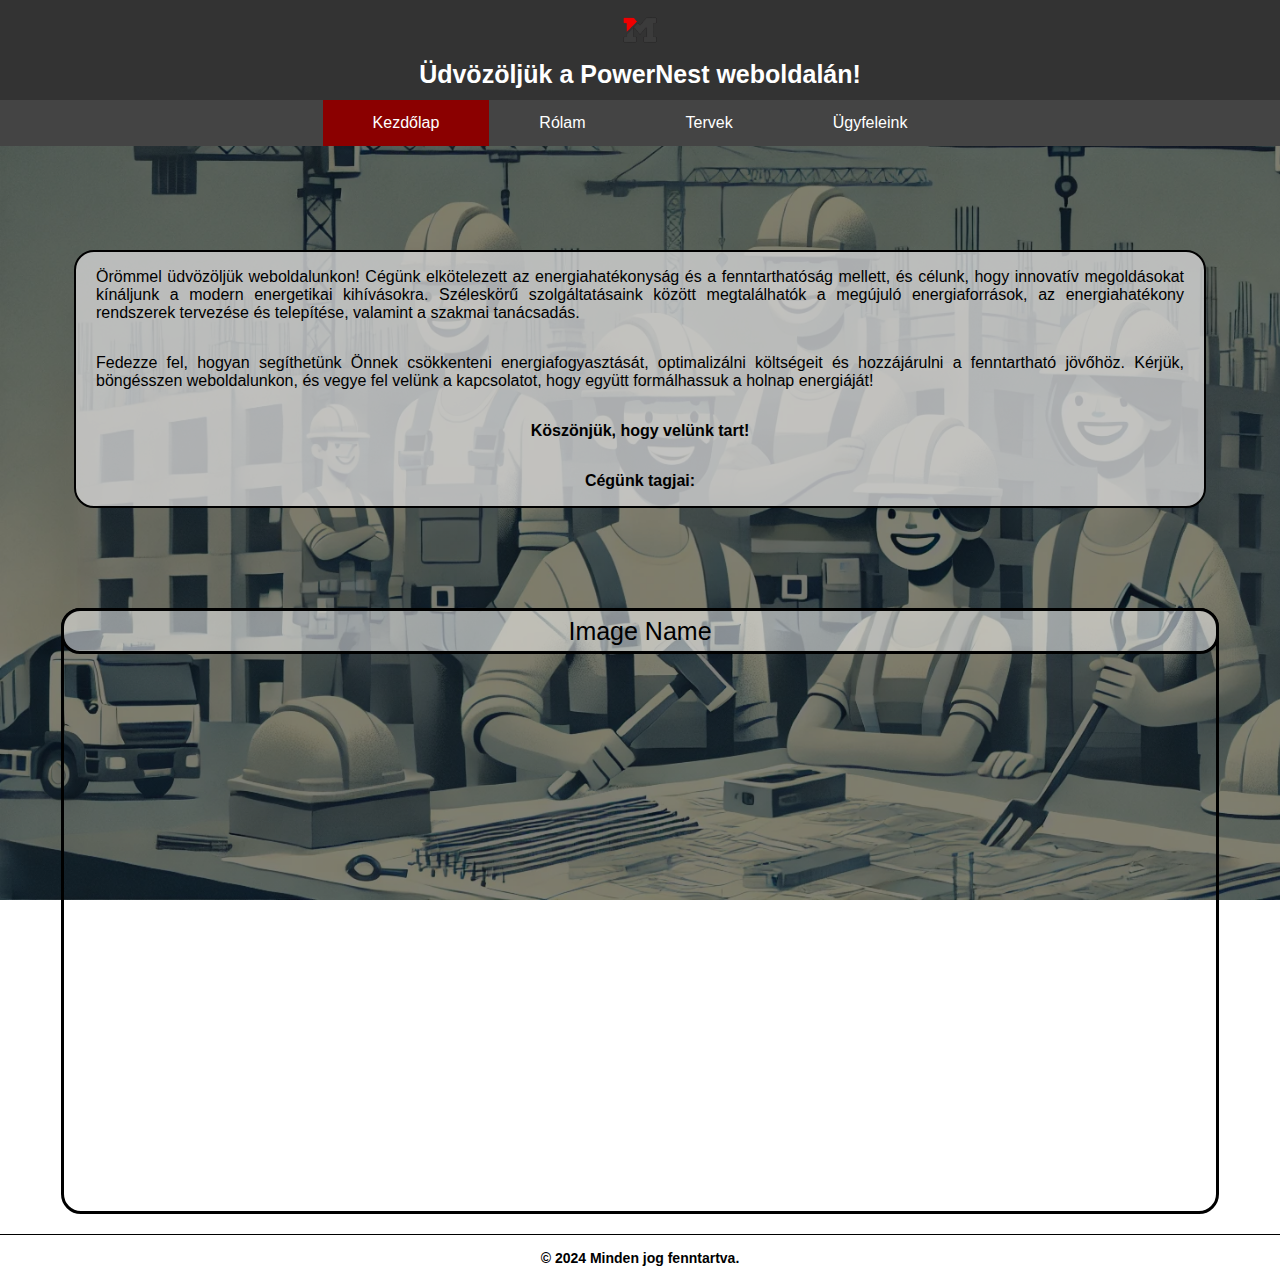
<file: index.html>
<!DOCTYPE html>
<html lang="hu">
<head>

    <meta charset="UTF-8">
    <meta name="viewport" content="width=device=width, initial-scale=1.0">
    <title>Kezdőlap</title>
    <link rel="icon" type="image/png" href="img/weblogo.png">
    <link rel="stylesheet" href="kinezet.css">
    <script src="nav.js"></script>

</head>
<body>
<div class="header">
    <img src="img/logo.png" alt="Logo">

    <h1>Üdvözöljük a PowerNest weboldalán!</h1>
</div>

<div class="nav">
    <a href="index.html" class="active">Kezdőlap</a>
    <a href="sajat_adatok.html">Rólam</a>
    <a href="valamioldal1.html">Tervek</a>
    <a href="valamioldal2.html">Ügyfeleink</a>
</div>

<div class="container2">
    <p>
        Örömmel üdvözöljük weboldalunkon! Cégünk elkötelezett az energiahatékonyság és a fenntarthatóság mellett, és célunk, hogy innovatív megoldásokat kínáljunk a modern energetikai kihívásokra. Széleskörű szolgáltatásaink között megtalálhatók a megújuló energiaforrások, az energiahatékony rendszerek tervezése és telepítése, valamint a szakmai tanácsadás.    </p>
    <p>
        Fedezze fel, hogyan segíthetünk Önnek csökkenteni energiafogyasztását, optimalizálni költségeit és hozzájárulni a fenntartható jövőhöz. Kérjük, böngésszen weboldalunkon, és vegye fel velünk a kapcsolatot, hogy együtt formálhassuk a holnap energiáját!  </p>
    <p style="font-weight: bold;">Köszönjük, hogy velünk tart!</p>
    <p style="font-weight: bold;">Cégünk tagjai:</p>
</div>

<section>
    <div id="imageName">Image Name</div>
    <h2 hidden id="hiddenheader">Section Header</h2>
</section>

<script src="image_generator.js"></script>

<footer>
    <p>© 2024 Minden jog fenntartva.</p>
</footer>

</body>

</html>
</file>
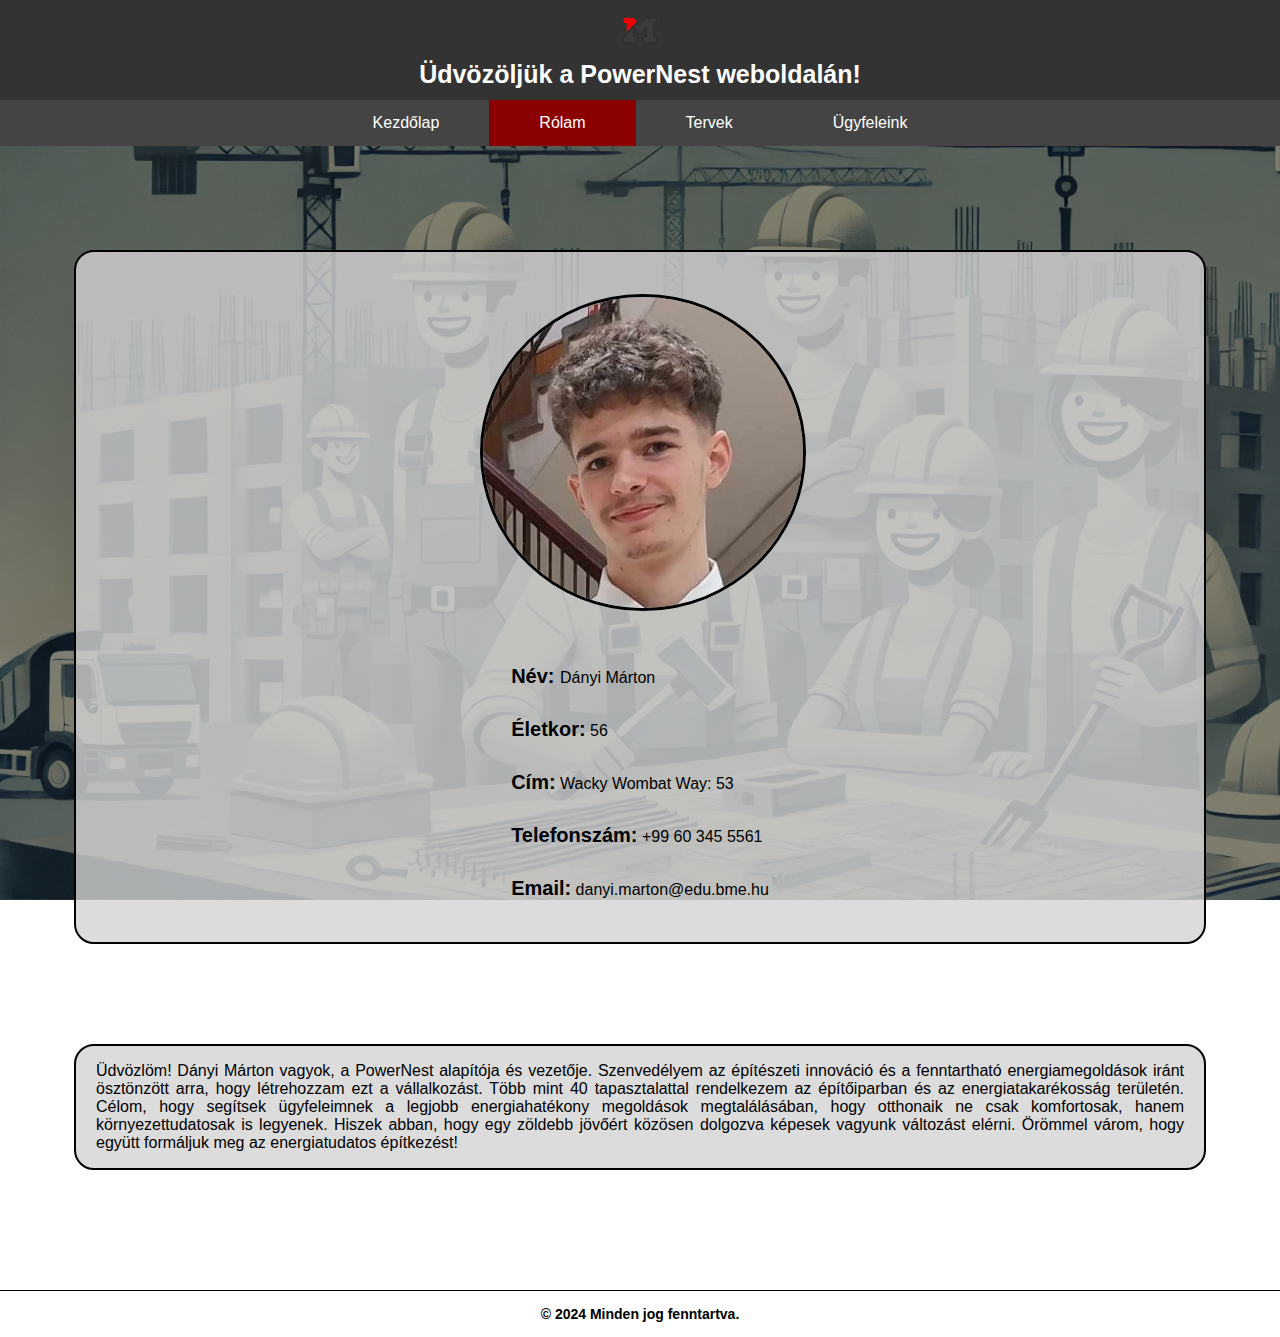
<file: sajat_adatok.html>
<!DOCTYPE html>
<html lang="hu">
<head>
    <meta charset="UTF-8">
    <meta name="viewport" content="width=device=width, initial-scale=1.0">
    <title>Rólam</title>
    <link rel="icon" type="image/png" href="img/weblogo.png">
    <link rel="stylesheet" href="kinezet.css">
    <script src="nav.js"></script>

</head>
<body>
<div class="header">
    <img src="img/logo.png" alt="Logo">
    <h1>Üdvözöljük a PowerNest weboldalán!</h1>
</div>
<div class="nav">
    <a href="index.html">Kezdőlap</a>
    <a href="sajat_adatok.html" class="active">Rólam</a>
    <a href="valamioldal1.html">Tervek</a>
    <a href="valamioldal2.html">Ügyfeleink</a>
</div>

<div class="container">
    <div class="image">
        <img src="img/arckep.png" alt="arckep" id="arckep">
    </div>
    <ul class="adatok">
        <li><p>Név: </p> Dányi Márton</li>
        <li><p>Életkor:</p> 56</li>
        <li><p>Cím:</p> Wacky Wombat Way: 53</li>
        <li><p>Telefonszám:</p> +99 60 345 5561</li>
        <li><p>Email:</p> danyi.marton@edu.bme.hu</li>

    </ul>
</div>

<div class="container3">
    <p>
        Üdvözlöm! Dányi Márton vagyok, a PowerNest alapítója és vezetője. Szenvedélyem az építészeti innováció és a fenntartható energiamegoldások iránt ösztönzött arra, hogy létrehozzam ezt a vállalkozást. Több mint 40 tapasztalattal rendelkezem az építőiparban és az energiatakarékosság területén.
        Célom, hogy segítsek ügyfeleimnek a legjobb energiahatékony megoldások megtalálásában, hogy otthonaik ne csak komfortosak, hanem környezettudatosak is legyenek. Hiszek abban, hogy egy zöldebb jövőért közösen dolgozva képesek vagyunk változást elérni.
        Örömmel várom, hogy együtt formáljuk meg az energiatudatos építkezést!</p>
</div>

<footer>
    <p>© 2024 Minden jog fenntartva.</p>
</footer>

</body>
</html>
</file>
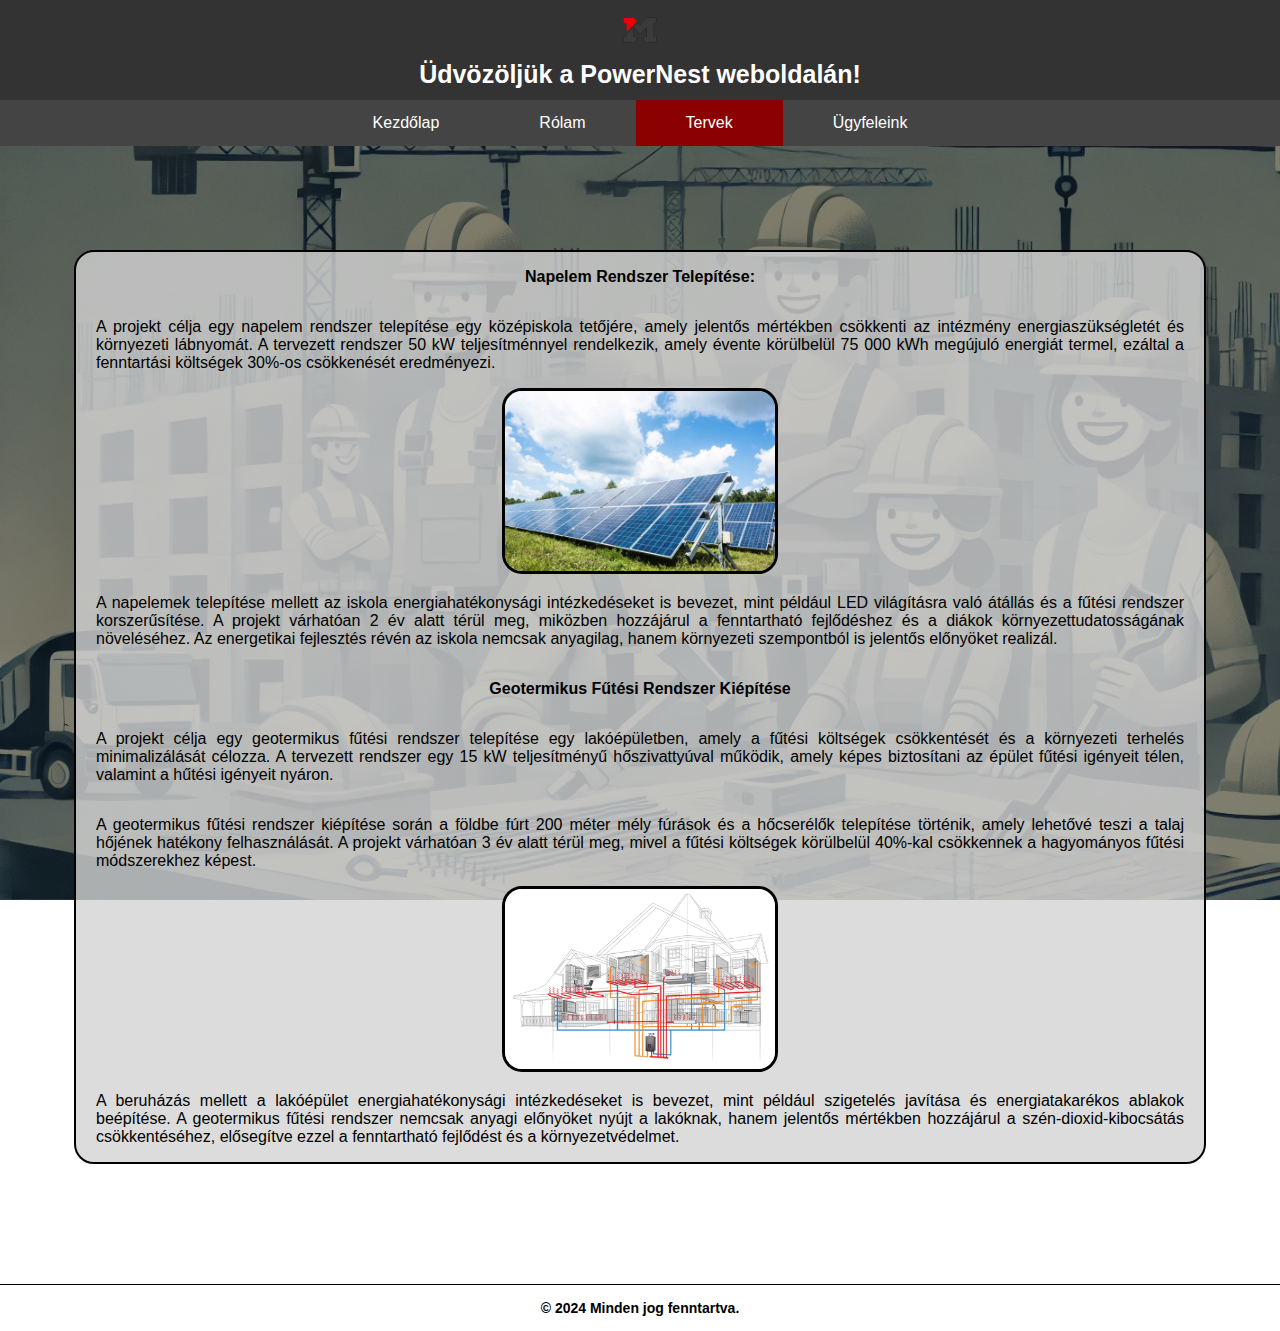
<file: valamioldal1.html>
<!DOCTYPE html>
<html lang="hu">
<head>
    <meta charset="UTF-8">
    <meta name="viewport" content="width=device=width, initial-scale=1.0">
    <title>Tervek</title>
    <link rel="icon" type="image/png" href="img/weblogo.png">
    <link rel="stylesheet" href="kinezet.css">
    <script src="nav.js"></script>

</head>
<body>
<div class="header">
    <img src="img/logo.png" alt="Logo">

    <h1>Üdvözöljük a PowerNest weboldalán!</h1>

</div>
<div class="nav">
    <a href="index.html">Kezdőlap</a>
    <a href="sajat_adatok.html">Rólam</a>
    <a href="valamioldal1.html" class="active">Tervek</a>
    <a href="valamioldal2.html">Ügyfeleink</a>
</div>

<div class="container4">
    <p style="font-weight: bold;">
        Napelem Rendszer Telepítése: </p>
    <p>
        A projekt célja egy napelem rendszer telepítése egy középiskola tetőjére, amely jelentős mértékben csökkenti az intézmény energiaszükségletét és környezeti lábnyomát. A tervezett rendszer 50 kW teljesítménnyel rendelkezik, amely évente körülbelül 75 000 kWh megújuló energiát termel, ezáltal a fenntartási költségek 30%-os csökkenését eredményezi.</p>
    <div class="image">
        <img src="img/napelem.jpg" alt="napelemek" id="napelem">
    </div>
    <p>
        A napelemek telepítése mellett az iskola energiahatékonysági intézkedéseket is bevezet, mint például LED világításra való átállás és a fűtési rendszer korszerűsítése. A projekt várhatóan 2 év alatt térül meg, miközben hozzájárul a fenntartható fejlődéshez és a diákok környezettudatosságának növeléséhez. Az energetikai fejlesztés révén az iskola nemcsak anyagilag, hanem környezeti szempontból is jelentős előnyöket realizál.</p>
    <p style="font-weight: bold;">
        Geotermikus Fűtési Rendszer Kiépítése </p>
    <p>A projekt célja egy geotermikus fűtési rendszer telepítése egy lakóépületben, amely a fűtési költségek csökkentését és a környezeti terhelés minimalizálását célozza. A tervezett rendszer egy 15 kW teljesítményű hőszivattyúval működik, amely képes biztosítani az épület fűtési igényeit télen, valamint a hűtési igényeit nyáron.</p>
    <p>A geotermikus fűtési rendszer kiépítése során a földbe fúrt 200 méter mély fúrások és a hőcserélők telepítése történik, amely lehetővé teszi a talaj hőjének hatékony felhasználását. A projekt várhatóan 3 év alatt térül meg, mivel a fűtési költségek körülbelül 40%-kal csökkennek a hagyományos fűtési módszerekhez képest.</p>
    <div class="image">
        <img src="img/futes.jpg" alt="futesi rendszer" id="futes">
    </div>
    <p>A beruházás mellett a lakóépület energiahatékonysági intézkedéseket is bevezet, mint például szigetelés javítása és energiatakarékos ablakok beépítése. A geotermikus fűtési rendszer nemcsak anyagi előnyöket nyújt a lakóknak, hanem jelentős mértékben hozzájárul a szén-dioxid-kibocsátás csökkentéséhez, elősegítve ezzel a fenntartható fejlődést és a környezetvédelmet.</p>
</div>

<footer>
    <p>© 2024 Minden jog fenntartva.</p>
</footer>

</body>

</html>
</file>
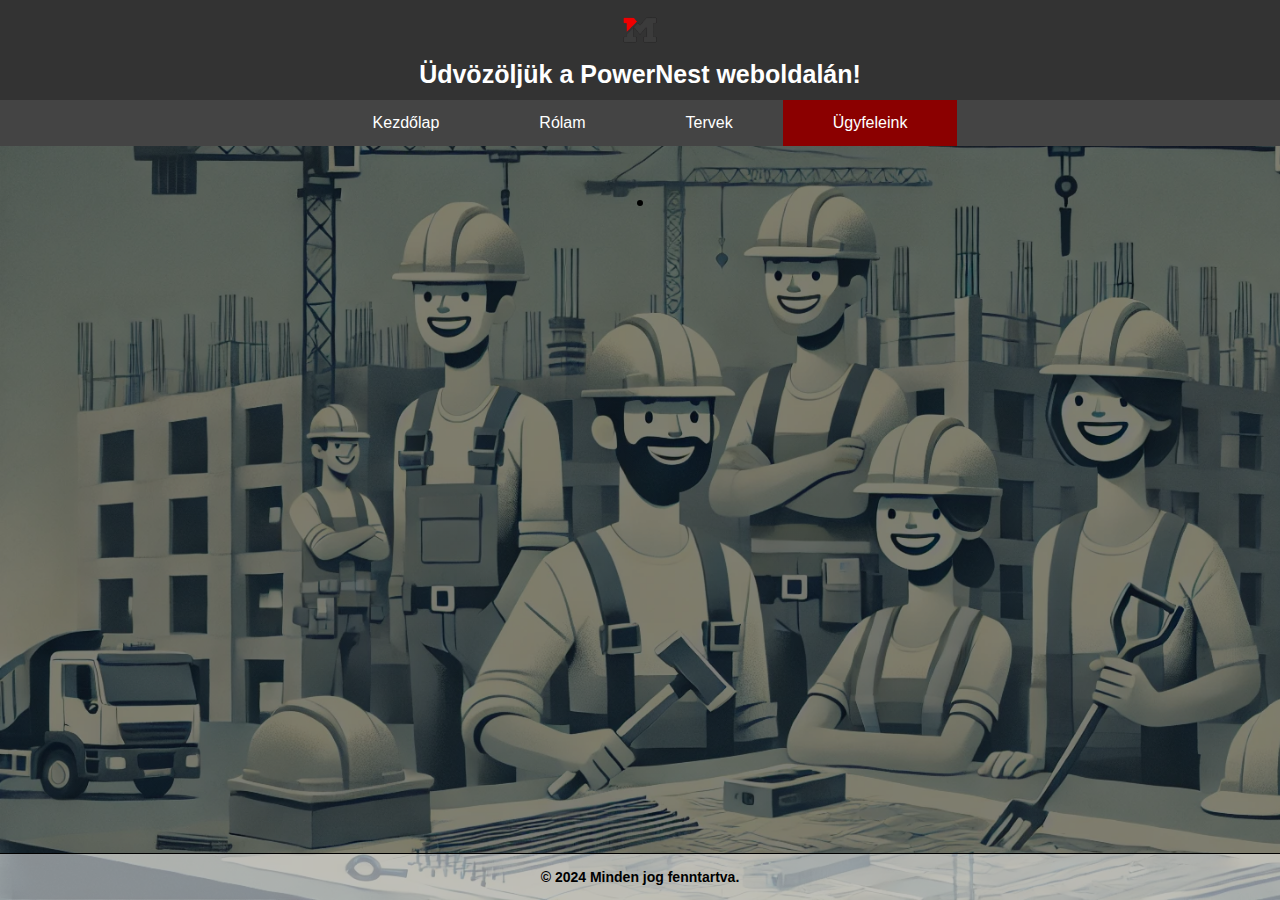
<file: valamioldal2.html>
<!DOCTYPE html>
<html lang="hu">
<head>
    <meta charset="UTF-8">
    <meta name="viewport" content="width=device=width, initial-scale=1.0">
    <title>Ügyfeleink</title>
    <link rel="icon" type="image/png" href="img/weblogo.png">
    <link rel="stylesheet" href="kinezet.css">
    <script src="nav.js"></script>
</head>
<body>
<div class="header">
    <img src="img/logo.png" alt="Logo">

    <h1>Üdvözöljük a PowerNest weboldalán!</h1>

</div>
<div class="nav">
    <a href="index.html">Kezdőlap</a>
    <a href="sajat_adatok.html">Rólam</a>
    <a href="valamioldal1.html">Tervek</a>
    <a href="valamioldal2.html" class="active">Ügyfeleink</a>
</div>

<div id="user-info">
</div>

<script src="randomuser.js"></script>

<footer>
    <p>© 2024 Minden jog fenntartva.</p>
</footer>

</body>

</html>
</file>
<file: kinezet.css>
body {
    margin: 0;
    font-family: Arial, sans-serif;
    background-image:linear-gradient(rgba(0,0,0,0.5),rgba(0,0,0,0.5)), url("img/background.webp");
    background-size: cover;
    background-repeat: no-repeat;
    background-attachment: fixed;
    padding: 0;
    min-height: 100vh;
    max-width: 100%;
    display: flex;
    flex-direction: column;
    overflow-y:scroll;


}
main {
    flex-grow: 1;
}
.header {
    background-color: #333;
    color: white;
    padding: 10px 0;
    display: flex;
    align-items: center;
    justify-content: center;
    position: fixed;
    top: 0;
    width: 100%;
    z-index: 999;
    transition: top 0.3s;
    height: 100px;
}
.header img {
    height: 100px;
    margin-left: 20px;
    position: absolute;
    left: 10px;
    bottom: 20px;

}
.header h1 {
    margin: 0;
    padding: 0;
    flex-grow: 1;
    text-align: center;
}
.nav {
    display: flex;
    justify-content: center;
    background-color: #444;
    position: fixed;
    top: 100px;
    width: 100%;
    z-index: 1000;
    transition: top 0.3s;

}
.nav a {
    color: white;
    padding: 14px 100px;
    text-decoration: none;
    text-align: center;
}
.nav a:hover {
    background-color: #555;
}
.nav a.active {
    background-color: darkred;
}


.adatok {
    flex: 2;
    list-style-type: none;
    margin: 0;
    text-align: left;
    padding: 0;
}
.adatok li {
    margin-bottom: 30px;
}

.adatok li p {
    display: inline;
    font-weight: bold;
}

#arckep {
    display: inline-block;
    height: 350px;
    width: 350px;
    border-radius: 50%;
    border: 3px solid black;
    margin-left: 100px;
    margin-right: 150px;

}
#napelem, #futes {
    border-radius: 20px;
    border: 3px solid black;
    height: 400px;
}

.container, .container2, .container3, .container4 {
    display: flex;
    justify-content: center;
    align-items: center;
    text-align: justify;
    padding-left: 40px;
    padding-right: 40px;
    margin: auto;
    background-color: rgba(211, 211, 211, 0.8);
    border-radius: 20px;
    width: 1200px;
    border: 2px solid black;
    font-size: 30px;
}

.container {
    margin-top: 250px;
    height: 400px;
}

.container2 {
    margin-top: 250px;
    display: flex;
    flex-direction: column;
    align-items: center;
}

.container3 {
    display: flex;
    flex-direction: column;
    margin-top: 100px;
    margin-bottom: 100px;
    align-items: center;
}

.container4 {
    display: flex;
    flex-direction: column;
    margin-top: 250px;
    margin-bottom: 100px;
    align-items: center;
}

section {
    margin: 100px auto auto;
    width: 800px;
    height: 600px;
    background-size: cover;
    background-position: center;
    border-radius: 20px;
    border: 3px solid black;
    transition: background-image 1s ease-in-out;
}

#user-info {
    margin: 200px auto auto;
    border: 3px solid black;
    text-align: center;
    font-size: 20px;
    border-radius: 20px;
    background-color: rgba(211, 211, 211, 0.8);
}

div#user-info img#user-photo {
    width: 500px;
    height: 500px;
    background-size: cover;
    background-position: center;
    border-radius: 50%;
    border: 3px solid black;
    margin: 20px 50px 40px 50px;
}


#imageName {
    align-content: center;
    text-align: center;
    margin-top: -3px;
    margin-left: -3px;
    border: 3px solid black;
    border-radius: 19px;
    height: 40px;
    width: 800px;
    font-size: 30px;
    background: rgba(255, 255, 255, 0.5);
}


footer {
    background-color: rgba(255, 255, 255, 0.5);
    text-align: center;
    border-top: 1px solid black;
    margin-top: 20px;
    position: relative;
    bottom: 0;
    width: 100%;
}
footer p {
    margin: 5px 0;
    font-weight: bold;
}

#hiddenheader {
    display: none;
}

@media screen and (max-width: 1300px){

    .header {
        flex-direction: column;
        height: auto;

    }

    .header img {
        position: relative;
        margin: auto;
        bottom: 5px;
        height: 50px;
        left: 0;

    }

    .header h1 {
        font-size: 25px;
        padding-bottom: 20px;
        text-align: center;

    }

    .nav a {
        font-size: 16px;
        padding: 14px 50px;
    }

    .container, .container2, .container3, .container4 {
        width: 85%;
        padding-left: 20px;
        padding-right: 20px;
        font-size: 16px;
    }
    .container {
        flex-direction: column;
        padding-top: 160px;
        padding-bottom: 130px;
    }

    .adatok li p {
        font-size: 20px;
        text-align: center;
    }

    #arckep {
        width: 100%;
        height: auto;
        margin-left: 0;
        margin-right: 0;
        margin-bottom: 50px;
    }

    #napelem, #futes {
        height: 180px;
    }

    section {
        width: 90%;
        height: 600px;
    }

    #imageName {
        width: 100%;
        font-size: 25px;
    }

    footer {
        padding-top: 10px;
        padding-bottom: 10px;
        font-size: 14px;
    }

    @media screen and (max-width: 600px) {

        .header img {
            height: 50px;
        }

        .header h1 {
            font-size: 18px;
        }

        .nav a {
            font-size: 14px;
            padding: 10px;
        }

        section {
            height: 300px;
        }
    }
}
</file>
